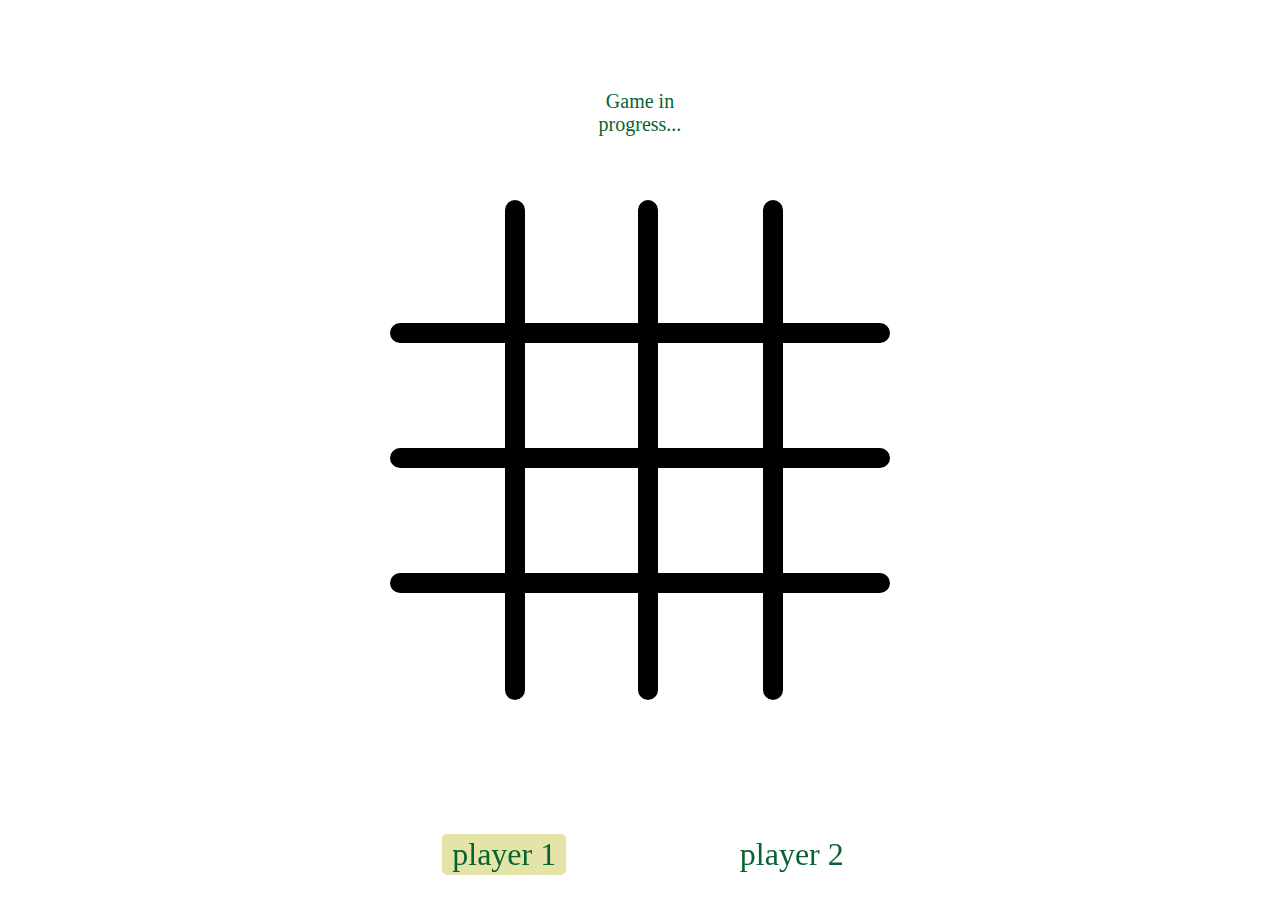
<file: index.html>
<!DOCTYPE html>
<html lang="en" dir="ltr">
    <head>
        <meta charset="utf-8">
        <title>Cuatro en raya
        </title>
        <link rel="stylesheet" href="index.css">
    </head>
    <body>
        <section id="status">Game in progress...</section>
        <section class="restart"><button id="restart-btn">Restart Game</button></section>
        <section id = "table-section">
            <div class = "line horizontal line1"></div>
            <div class = "line horizontal line2"></div>
            <div class = "line horizontal line3"></div>
            <div class = "line vertical line4"></div>
            <div class = "line vertical line5"></div>
            <div class = "line vertical line6"></div>
            <div id = "boxes" class="boxes">
                <div class="row">
                    <div class="tile 1"></div>
                    <div class="tile 2"></div>
                    <div class="tile 3"></div>
                    <div class="tile 4"></div>
                </div>
                <div class="row">
                    <div class="tile 5"></div>
                    <div class="tile 6"></div>
                    <div class="tile 7"></div>
                    <div class="tile 8"></div>
                </div>
                <div class="row">
                    <div class="tile 9"></div>
                    <div class="tile 10"></div>
                    <div class="tile 11"></div>
                    <div class="tile 12"></div>
                </div>
                <div class="row">
                    <div class="tile 13"></div>
                    <div class="tile 14"></div>
                    <div class="tile 15"></div>
                    <div class="tile 16"></div>
                </div>
            </div>
        </section>
        <section id = "players">
            <div id="player1" class="player 1">player 1</div>
            <div id="player2" class="player 2">player 2</div>
        </section>
        <script src="index.js"></script>
    </body>
</html>
</file>
<file: index.css>
body{
    background: white;
    color:rgb(7, 100, 50);
}

#table-section{
    width: 500px;
    height: 500px;
    top: 50%;
    left: 50%;
    margin-left: -250px;
    margin-top: -250px;
    position: absolute;
}

#status {
    top: 10%;
    left: 45%;
    width: 10%;
    font-size: 20px;
    margin-bottom: 10px;
    text-align: center;
    position: absolute;
}

.restart {
    top: 15%;
    left: 45%;
    width: 10%;
    font-size: 20px;
    text-align: center;
    position: absolute;
}

#restart-btn {
    background-color: green;
    border: none;
    color: white;
    padding: 15px 32px;
    text-align: center;
    text-decoration: none;
    display: inline-block;
    font-size: 16px;
}

.line{
    border-radius: 15px;
    position: absolute;
    display: inline-block;
}

.horizontal{
    border-left: 20px solid black;
    height:100%;
}

.line1{
    left:25%;
    margin-left: -10px;
}

.line2{
    left:50%;
    margin-left: -2px;
}

.line3{
    left: 75%;
    margin-left: -2px;
}

.vertical{
    border-top: 20px solid black;
    width: 100%;
}

.line4{
    top:25%;
    margin-top: -2px;
}

.line5{
    top:50%;
    margin-top: -2px;
}

.line6{
    top:75%;
    margin-top: -2px;
}
.row{
    display: inline-flex;
    flex-direction: row;
}

.tile{
    justify-content: center;
    align-items: center;
    font-size: 150px;
    width: 125px;
    height: 125px;
    display: flex;
}

#players{
    position: fixed;
    bottom: 20px;
    display:inline-flex;
    width: 100%;
    justify-content: center;
    /*justify content mueve el contenido a la mitad al centro del contenedor(solpara flex)  */
    align-items: center;
}

.player{
    border: 5px solid white;
    border-radius: 10%;
    margin-left: 6%;
    margin-right: 6%;
    font-size: 200%;
    padding: 2px 10px 2px 10px;
}

.active{
    background: rgb(228, 227, 168);
    border-radius: 10px;
}
</file>
